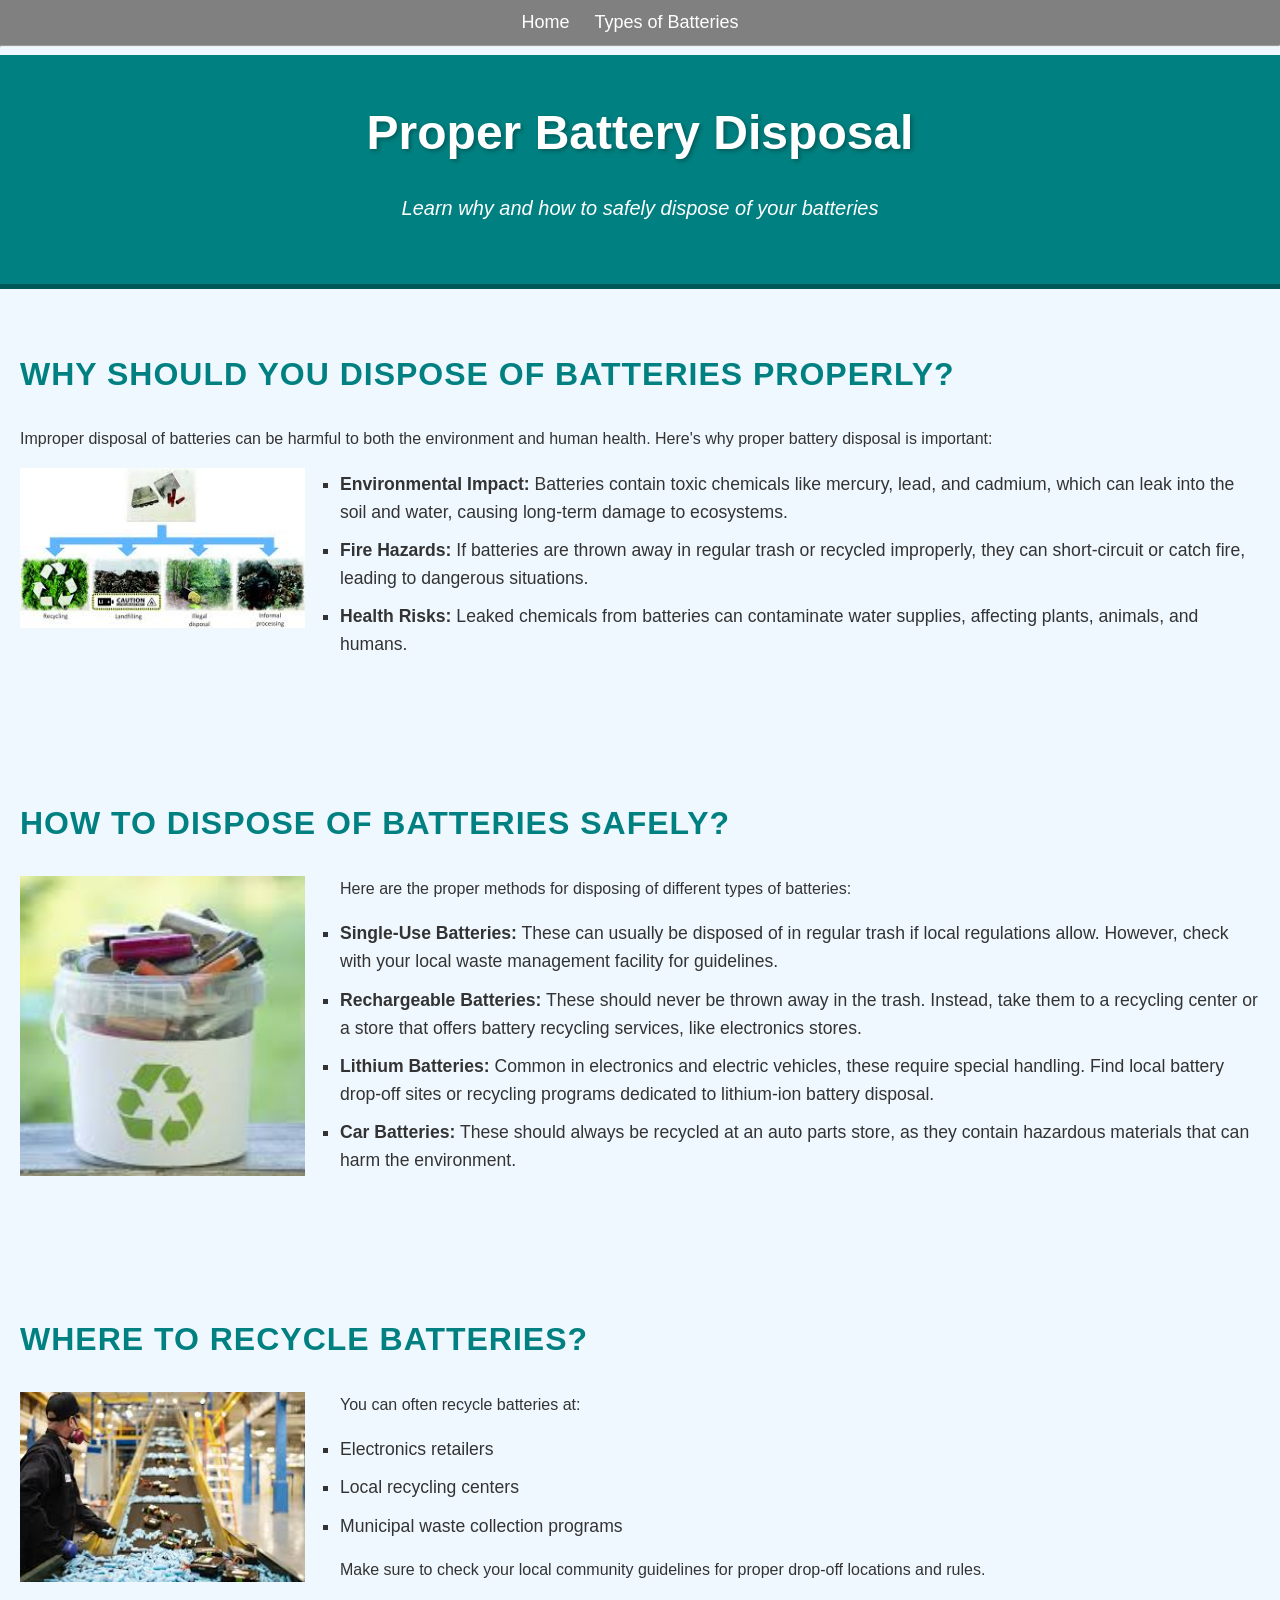
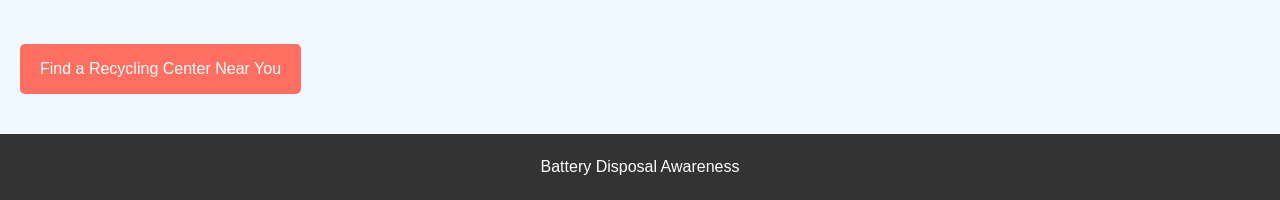
<file: home/index.html>
<!DOCTYPE html>
<html lang="en">
<head>
    <script async src="https://pagead2.googlesyndication.com/pagead/js/adsbygoogle.js?client=ca-pub-3577706992063500"
     crossorigin="anonymous"></script>
    <meta charset="UTF-8">
    <meta name="viewport" content="width=device-width, initial-scale=1.0">
    <title>Home - Battery Disposal</title>
    <link rel="icon" href="/files/favicon.ico" type="image/x-icon">
    <link rel="stylesheet" href="/files/styles.css"> <!-- Link to external stylesheet -->
</head>
<body>

<nav>
    <ul>
      <li><a href="/home">Home</a></li>
      <li><a href="/types">Types of Batteries</a></li>
    </ul>
<hr>
  </nav>
    
<header>
    <h1>Proper Battery Disposal</h1>
    <p>Learn why and how to safely dispose of your batteries</p>
</header>

<section>
    <h2>Why Should You Dispose of Batteries Properly?</h2>
    <p>Improper disposal of batteries can be harmful to both the environment and human health. Here's why proper battery disposal is important:</p>
    
    <img src="/files/images/environmental_impact.jpg" alt="Environmental Impact" class="float-left" width="285" height="160"> <!-- Image with float -->
    
    <ul>
        <li><strong>Environmental Impact:</strong> Batteries contain toxic chemicals like mercury, lead, and cadmium, which can leak into the soil and water, causing long-term damage to ecosystems.</li>
        <li><strong>Fire Hazards:</strong> If batteries are thrown away in regular trash or recycled improperly, they can short-circuit or catch fire, leading to dangerous situations.</li>
        <li><strong>Health Risks:</strong> Leaked chemicals from batteries can contaminate water supplies, affecting plants, animals, and humans.</li>
    </ul>
    <br>
    <br>
    <br>
    <br>
    <h2>How to Dispose of Batteries Safely?</h2>
    <img src="/files/images/safe_disposal.jpg" alt="Safe Disposal Methods" width="285" height="300"> <!-- Image after heading -->
    <p>Here are the proper methods for disposing of different types of batteries:</p>
    <ul>
        <li><strong>Single-Use Batteries:</strong> These can usually be disposed of in regular trash if local regulations allow. However, check with your local waste management facility for guidelines.</li>
        <li><strong>Rechargeable Batteries:</strong> These should never be thrown away in the trash. Instead, take them to a recycling center or a store that offers battery recycling services, like electronics stores.</li>
        <li><strong>Lithium Batteries:</strong> Common in electronics and electric vehicles, these require special handling. Find local battery drop-off sites or recycling programs dedicated to lithium-ion battery disposal.</li>
        <li><strong>Car Batteries:</strong> These should always be recycled at an auto parts store, as they contain hazardous materials that can harm the environment.</li>
    </ul>
    <br>
    <br>
    <br>
    <br>
    <h2>Where to Recycle Batteries?</h2>
    <img src="/files/images/recycling_center.jpg" alt="Recycling Center" width="285" height="190"> <!-- Image in the recycling section -->
    <p>You can often recycle batteries at:</p>
    <ul>
        <li>Electronics retailers</li>
        <li>Local recycling centers</li>
        <li>Municipal waste collection programs</li>
    </ul>

    <p>Make sure to check your local community guidelines for proper drop-off locations and rules.</p>
    <br>
    <a href="https://rpra.ca/where-to-recycle/" target="_blank" class="button">Find a Recycling Center Near You</a>
</section>

<footer>
    <p>Battery Disposal Awareness</p>
</footer>

</body>
</html>
</file>
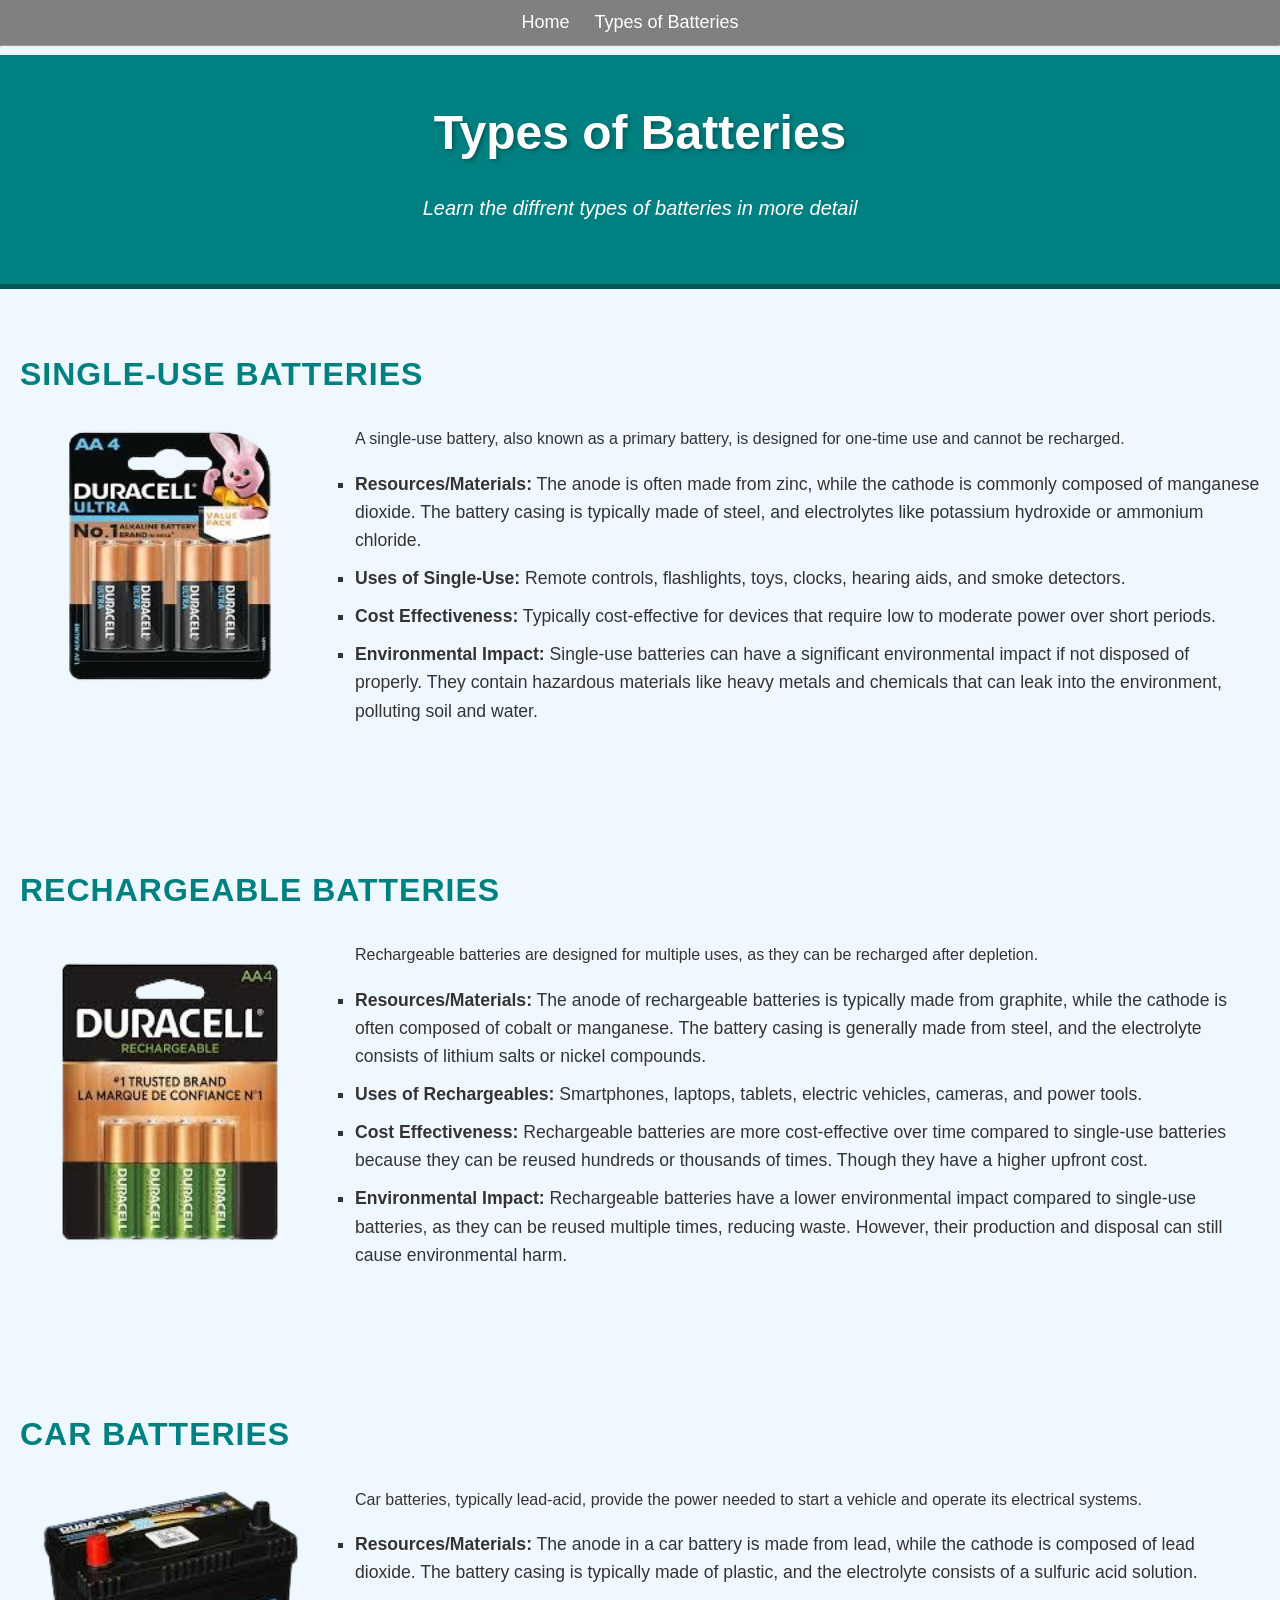
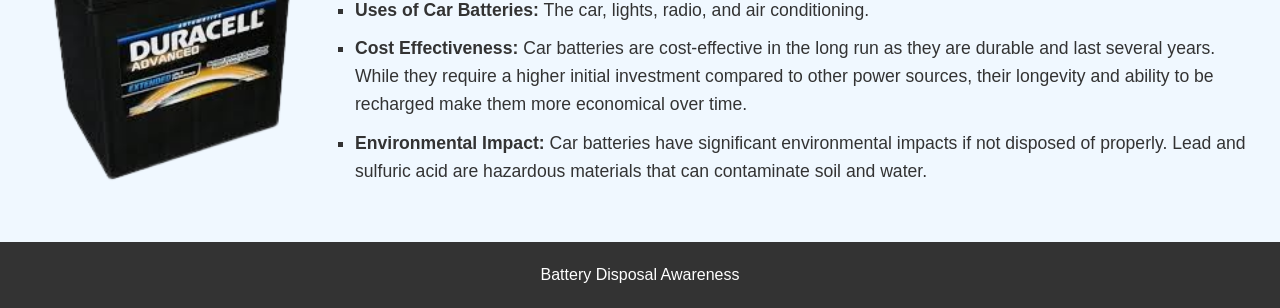
<file: types/index.html>
<!DOCTYPE html>
<html lang="en">
<head>
    <script async src="https://pagead2.googlesyndication.com/pagead/js/adsbygoogle.js?client=ca-pub-3577706992063500"
     crossorigin="anonymous"></script>
    <meta charset="UTF-8">
    <meta name="viewport" content="width=device-width, initial-scale=1.0">
    <title>Types of Batteries - Battery Disposal</title>
    <link rel="icon" href="/files/favicon.ico" type="image/x-icon">
    <link rel="stylesheet" href="/files/styles.css"> <!-- Link to external stylesheet -->
</head>
<body>

<nav>
    <ul>
      <li><a href="/home">Home</a></li>
      <li><a href="/types">Types of Batteries</a></li>
    </ul>
<hr>
  </nav>
    
<header>
    <h1>Types of Batteries</h1>
    <p>Learn the diffrent types of batteries in more detail</p>
</header>

<section>
    <h2>Single-Use Batteries</h2>
    <img src="/files/images/single-use_batteries.png" alt="Single-Use Batteries" class="float-left" width="300" height="260"> <!-- Image with float -->
    <p>A single-use battery, also known as a primary battery, is designed for one-time use and cannot be recharged.</p>
    <ul>
        <li><strong>Resources/Materials:</strong> The anode is often made from zinc, while the cathode is commonly composed of manganese dioxide. The battery casing is typically made of steel, and electrolytes like potassium hydroxide or ammonium chloride.</li>
        <li><strong>Uses of Single-Use:</strong> Remote controls, flashlights, toys, clocks, hearing aids, and smoke detectors.</li>
        <li><strong>Cost Effectiveness:</strong> Typically cost-effective for devices that require low to moderate power over short periods.</li>
        <li><strong>Environmental Impact:</strong> Single-use batteries can have a significant environmental impact if not disposed of properly. They contain hazardous materials like heavy metals and chemicals that can leak into the environment, polluting soil and water.</li>
    </ul>
    <br>
    <br>
    <br>
    <br>
    <h2>Rechargeable Batteries</h2>
    <img src="/files/images/rechargeable_batteries.png" alt="Rechargeable Batteries" width="300" height="320"> <!-- Image after heading -->
    <p>Rechargeable batteries are designed for multiple uses, as they can be recharged after depletion.</p>
    <ul>
        <li><strong>Resources/Materials:</strong> The anode of rechargeable batteries is typically made from graphite, while the cathode is often composed of cobalt or manganese. The battery casing is generally made from steel, and the electrolyte consists of lithium salts or nickel compounds.</li>
        <li><strong>Uses of Rechargeables:</strong> Smartphones, laptops, tablets, electric vehicles, cameras, and power tools.</li>
        <li><strong>Cost Effectiveness:</strong> Rechargeable batteries are more cost-effective over time compared to single-use batteries because they can be reused hundreds or thousands of times. Though they have a higher upfront cost.</li>
        <li><strong>Environmental Impact:</strong> Rechargeable batteries have a lower environmental impact compared to single-use batteries, as they can be reused multiple times, reducing waste. However, their production and disposal can still cause environmental harm.</li>
    </ul>
    <br>
    <br>
    <br>
    <br>
   <h2>Car Batteries</h2>
    <img src="/files/images/car_batteries.png" alt="Car Batteries" width="300" height="300"> <!-- Image after heading -->
    <p>Car batteries, typically lead-acid, provide the power needed to start a vehicle and operate its electrical systems.</p>
    <ul>
        <li><strong>Resources/Materials:</strong> The anode in a car battery is made from lead, while the cathode is composed of lead dioxide. The battery casing is typically made of plastic, and the electrolyte consists of a sulfuric acid solution.</li>
        <li><strong>Uses of Car Batteries:</strong>  The car, lights, radio, and air conditioning.</li>
        <li><strong>Cost Effectiveness:</strong> Car batteries are cost-effective in the long run as they are durable and last several years. While they require a higher initial investment compared to other power sources, their longevity and ability to be recharged make them more economical over time.</li>
        <li><strong>Environmental Impact:</strong> Car batteries have significant environmental impacts if not disposed of properly. Lead and sulfuric acid are hazardous materials that can contaminate soil and water.</li>
    </ul>
</section>

<footer>
    <p>Battery Disposal Awareness</p>
</footer>

</body>
</html>
</file>
<file: files/styles.css>
nav ul {
    list-style: none;
    text-align: center;
    margin: 0;
    padding: 0;
    padding-top: 8px
}

nav ul li {
    display: inline;
    margin-right: 20px;
}

nav ul li a {
    color: white;
    text-decoration: none;
    font-size: 18px;
}

nav ul li a:hover {
    text-decoration: underline;
}

nav {
background-color: grey;
}

body {
    font-family: 'Arial', sans-serif;
    background-color: #f0f8ff;
    margin: 0;
    padding: 0;
    color: #333;
    line-height: 1.6;
}

img {
    float: left;
    margin-right: 35px;
    margin-left: 35;
    margin-bottom: 20px;
}


header {
    background-color: #008080; /* Stronger teal for header */
    color: white;
    padding: 40px 20px;
    text-align: center;
    border-bottom: 5px solid #005757; /* Darker border for depth */
}

header h1 {
    font-size: 3rem;
    text-shadow: 2px 2px 4px rgba(0, 0, 0, 0.3);
    margin: 0;
}

header p {
    font-size: 1.25rem;
    font-style: italic;
}

section {
    padding: 40px 20px;
}

h2 {
    color: #008080;
    font-size: 2rem;
    margin-top: 20px;
    text-transform: uppercase;
    letter-spacing: 1px;
}

ul {
    list-style-type: square;
    margin-left: 30px;
    font-size: 1.1rem;
}

li {
    margin-bottom: 10px;
}

footer {
    text-align: center;
    background-color: #333;
    color: white;
    padding: 20px 0;
    font-size: 1rem;
}

footer p {
    margin: 0;
}

.button {
    background-color: #ff6f61;
    color: white;
    padding: 12px 20px;
    text-decoration: none;
    border-radius: 5px;
    font-size: 1rem;
    margin-top: 20px;
    display: inline-block;
    transition: background-color 0.3s ease;
}

.highlight {
    color: #ff6f61;
    font-weight: bold;
}
</file>
